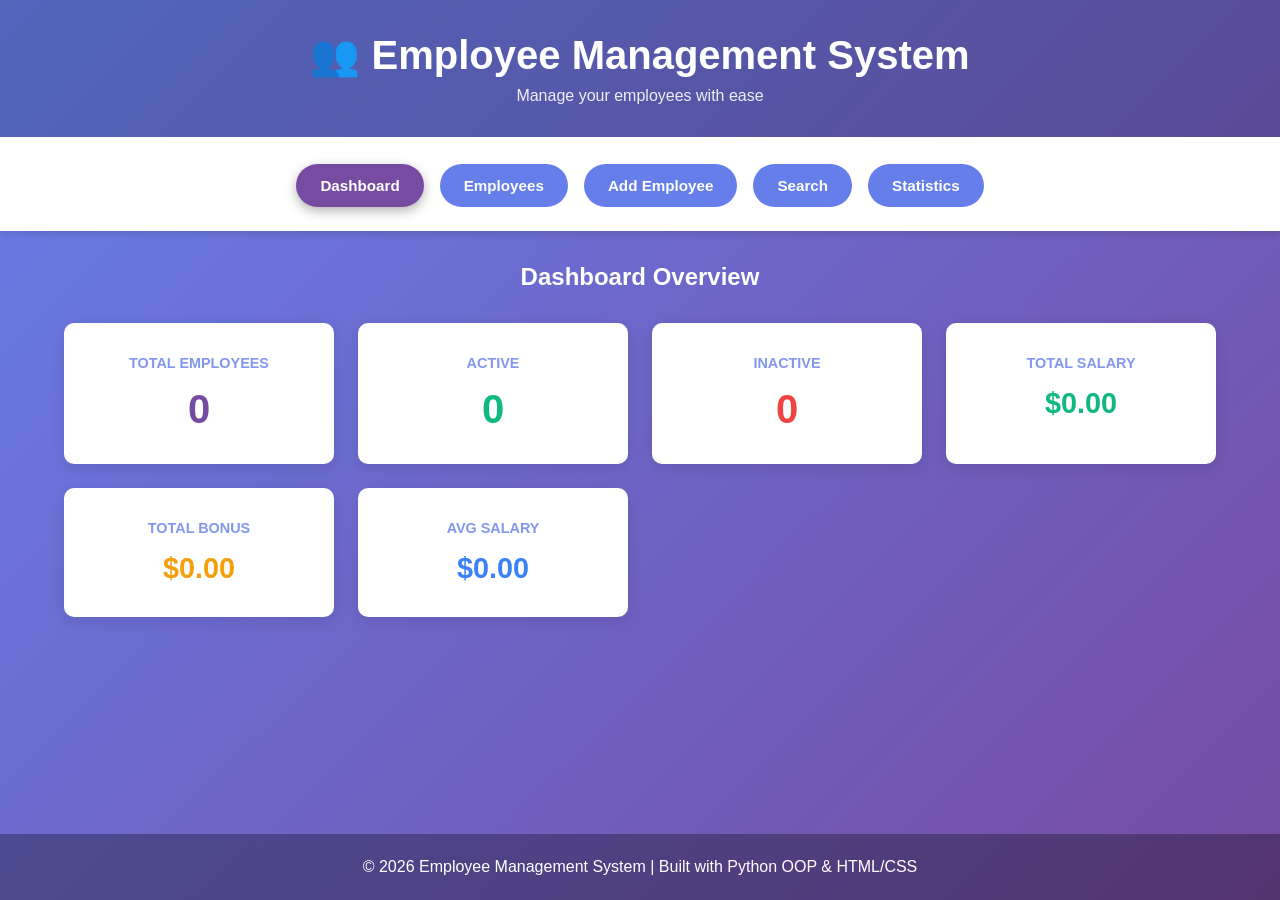
<file: Employee Management System/simple.html>
<!DOCTYPE html>
<html lang="en">
<head>
    <meta charset="UTF-8">
    <meta name="viewport" content="width=device-width, initial-scale=1.0">
    <title>Employee Management System</title>
    <style>
        * {
            margin: 0;
            padding: 0;
            box-sizing: border-box;
        }

        body {
            font-family: 'Arial', sans-serif;
            background: linear-gradient(135deg, #667eea 0%, #764ba2 100%);
            min-height: 100vh;
            display: flex;
            flex-direction: column;
        }

        header {
            background: rgba(0, 0, 0, 0.2);
            color: white;
            padding: 2rem;
            text-align: center;
            border-bottom: 3px solid white;
        }

        header h1 {
            font-size: 2.5rem;
            margin-bottom: 0.5rem;
        }

        header p {
            font-size: 1rem;
            opacity: 0.9;
        }

        nav {
            background: white;
            padding: 1.5rem;
            display: flex;
            gap: 1rem;
            flex-wrap: wrap;
            justify-content: center;
            box-shadow: 0 4px 6px rgba(0, 0, 0, 0.1);
        }

        nav button {
            background: #667eea;
            color: white;
            border: none;
            padding: 0.8rem 1.5rem;
            border-radius: 25px;
            cursor: pointer;
            font-size: 0.95rem;
            transition: all 0.3s ease;
            font-weight: bold;
        }

        nav button:hover {
            background: #764ba2;
            transform: translateY(-2px);
            box-shadow: 0 4px 12px rgba(0, 0, 0, 0.2);
        }

        nav button.active {
            background: #764ba2;
            box-shadow: 0 4px 12px rgba(0, 0, 0, 0.3);
        }

        .container {
            flex: 1;
            max-width: 1200px;
            margin: 2rem auto;
            width: 90%;
        }

        .section {
            display: none;
            animation: fadeIn 0.3s ease-in;
        }

        .section.active {
            display: block;
        }

        @keyframes fadeIn {
            from { opacity: 0; }
            to { opacity: 1; }
        }

        .dashboard {
            display: grid;
            grid-template-columns: repeat(auto-fit, minmax(250px, 1fr));
            gap: 1.5rem;
            margin-bottom: 2rem;
        }

        .card {
            background: white;
            padding: 2rem;
            border-radius: 10px;
            box-shadow: 0 4px 15px rgba(0, 0, 0, 0.1);
            text-align: center;
            transition: all 0.3s ease;
        }

        .card:hover {
            transform: translateY(-5px);
            box-shadow: 0 8px 25px rgba(0, 0, 0, 0.15);
        }

        .card h3 {
            color: #667eea;
            font-size: 0.9rem;
            text-transform: uppercase;
            margin-bottom: 1rem;
            opacity: 0.8;
        }

        .card .value {
            font-size: 2.5rem;
            font-weight: bold;
            color: #764ba2;
        }

        .table-wrapper {
            background: white;
            border-radius: 10px;
            overflow: hidden;
            box-shadow: 0 4px 15px rgba(0, 0, 0, 0.1);
            margin-bottom: 2rem;
        }

        table {
            width: 100%;
            border-collapse: collapse;
        }

        thead {
            background: #667eea;
            color: white;
        }

        th {
            padding: 1.2rem;
            text-align: left;
            font-weight: bold;
        }

        td {
            padding: 1rem 1.2rem;
            border-bottom: 1px solid #eee;
        }

        tbody tr:hover {
            background: #f9f9f9;
        }

        .form-group {
            margin-bottom: 1.5rem;
        }

        label {
            display: block;
            margin-bottom: 0.5rem;
            color: white;
            font-weight: bold;
            font-size: 0.95rem;
        }

        input, select, textarea {
            width: 100%;
            padding: 0.8rem;
            border: 2px solid white;
            border-radius: 5px;
            font-size: 1rem;
            font-family: Arial, sans-serif;
        }

        input:focus, select:focus, textarea:focus {
            outline: none;
            border-color: #764ba2;
            box-shadow: 0 0 10px rgba(118, 75, 162, 0.3);
        }

        .form-container {
            background: rgba(255, 255, 255, 0.1);
            padding: 2rem;
            border-radius: 10px;
            backdrop-filter: blur(10px);
            max-width: 600px;
            margin: 0 auto;
        }

        .form-container h2 {
            color: white;
            margin-bottom: 1.5rem;
            font-size: 1.8rem;
        }

        .btn {
            background: white;
            color: #667eea;
            border: none;
            padding: 0.9rem 2rem;
            border-radius: 25px;
            cursor: pointer;
            font-size: 1rem;
            font-weight: bold;
            transition: all 0.3s ease;
            margin-right: 0.5rem;
            margin-bottom: 0.5rem;
        }

        .btn:hover {
            background: #764ba2;
            color: white;
            transform: translateY(-2px);
            box-shadow: 0 4px 12px rgba(0, 0, 0, 0.2);
        }

        .btn-small {
            padding: 0.5rem 1rem;
            font-size: 0.85rem;
            margin: 0;
        }

        .btn-group {
            display: flex;
            gap: 0.5rem;
            flex-wrap: wrap;
        }

        .badge {
            display: inline-block;
            padding: 0.4rem 0.8rem;
            border-radius: 20px;
            font-size: 0.85rem;
            font-weight: bold;
        }

        .badge-success {
            background: #10b981;
            color: white;
        }

        .badge-danger {
            background: #ef4444;
            color: white;
        }

        .badge-info {
            background: #3b82f6;
            color: white;
        }

        .form-row {
            display: grid;
            grid-template-columns: repeat(auto-fit, minmax(200px, 1fr));
            gap: 1rem;
        }

        .message {
            padding: 1rem;
            border-radius: 5px;
            margin-bottom: 1rem;
            display: none;
        }

        .message.success {
            background: #d1fae5;
            color: #065f46;
            display: block;
            border-left: 4px solid #10b981;
        }

        .message.error {
            background: #fee2e2;
            color: #7f1d1d;
            display: block;
            border-left: 4px solid #ef4444;
        }

        footer {
            background: rgba(0, 0, 0, 0.3);
            color: white;
            text-align: center;
            padding: 1.5rem;
            margin-top: auto;
        }

        .empty-state {
            text-align: center;
            color: white;
            padding: 3rem;
        }

        .empty-state h3 {
            font-size: 1.5rem;
            margin-bottom: 1rem;
        }

        @media (max-width: 768px) {
            header h1 {
                font-size: 1.8rem;
            }

            nav {
                flex-direction: column;
                gap: 0.5rem;
            }

            nav button {
                width: 100%;
            }

            .dashboard {
                grid-template-columns: 1fr;
            }

            table {
                font-size: 0.9rem;
            }

            th, td {
                padding: 0.8rem;
            }
        }
    </style>
</head>
<body>
    <header>
        <h1>👥 Employee Management System</h1>
        <p>Manage your employees with ease</p>
    </header>

    <nav>
        <button onclick="showSection('dashboard')" class="nav-btn active">Dashboard</button>
        <button onclick="showSection('employees')" class="nav-btn">Employees</button>
        <button onclick="showSection('add')" class="nav-btn">Add Employee</button>
        <button onclick="showSection('search')" class="nav-btn">Search</button>
        <button onclick="showSection('statistics')" class="nav-btn">Statistics</button>
    </nav>

    <div class="container">
        <!-- DASHBOARD SECTION -->
        <div id="dashboard" class="section active">
            <h2 style="color: white; margin-bottom: 2rem; text-align: center;">Dashboard Overview</h2>
            <div class="dashboard">
                <div class="card">
                    <h3>Total Employees</h3>
                    <div class="value" id="totalEmps">0</div>
                </div>
                <div class="card">
                    <h3>Active</h3>
                    <div class="value" style="color: #10b981;" id="activeEmps">0</div>
                </div>
                <div class="card">
                    <h3>Inactive</h3>
                    <div class="value" style="color: #ef4444;" id="inactiveEmps">0</div>
                </div>
                <div class="card">
                    <h3>Total Salary</h3>
                    <div class="value" style="color: #10b981; font-size: 1.8rem;" id="totalSalary">$0</div>
                </div>
                <div class="card">
                    <h3>Total Bonus</h3>
                    <div class="value" style="color: #f59e0b; font-size: 1.8rem;" id="totalBonus">$0</div>
                </div>
                <div class="card">
                    <h3>Avg Salary</h3>
                    <div class="value" style="color: #3b82f6; font-size: 1.8rem;" id="avgSalary">$0</div>
                </div>
            </div>
        </div>

        <!-- EMPLOYEES SECTION -->
        <div id="employees" class="section">
            <h2 style="color: white; margin-bottom: 2rem;">All Employees</h2>
            <div class="message" id="message"></div>
            <div class="table-wrapper">
                <table>
                    <thead>
                        <tr>
                            <th>ID</th>
                            <th>Name</th>
                            <th>Department</th>
                            <th>Salary</th>
                            <th>Email</th>
                            <th>Type</th>
                            <th>Status</th>
                            <th>Actions</th>
                        </tr>
                    </thead>
                    <tbody id="employeeTable">
                        <tr>
                            <td colspan="8" style="text-align: center; color: #999;">No employees yet. Add one to get started!</td>
                        </tr>
                    </tbody>
                </table>
            </div>
        </div>

        <!-- ADD EMPLOYEE SECTION -->
        <div id="add" class="section">
            <div class="form-container">
                <h2>➕ Add New Employee</h2>
                <div class="message" id="addMessage"></div>

                <form onsubmit="addEmployee(event)">
                    <div class="form-row">
                        <div class="form-group">
                            <label>Employee ID *</label>
                            <input type="text" id="empId" placeholder="E001" required>
                        </div>
                        <div class="form-group">
                            <label>Employee Type *</label>
                            <select id="empType" onchange="updateTypeFields()" required>
                                <option value="">Select Type</option>
                                <option value="fulltime">Full-Time</option>
                                <option value="parttime">Part-Time</option>
                                <option value="contract">Contract</option>
                            </select>
                        </div>
                    </div>

                    <div class="form-row">
                        <div class="form-group">
                            <label>Name *</label>
                            <input type="text" id="empName" placeholder="John Doe" required>
                        </div>
                        <div class="form-group">
                            <label>Department *</label>
                            <input type="text" id="empDept" placeholder="IT, HR, Finance..." required>
                        </div>
                    </div>

                    <div class="form-row">
                        <div class="form-group">
                            <label>Email *</label>
                            <input type="email" id="empEmail" placeholder="john@example.com" required>
                        </div>
                        <div class="form-group">
                            <label>Phone *</label>
                            <input type="tel" id="empPhone" placeholder="(555) 123-4567" required>
                        </div>
                    </div>

                    <div class="form-row">
                        <div class="form-group">
                            <label>Salary *</label>
                            <input type="number" id="empSalary" placeholder="50000" min="0" step="0.01" required>
                        </div>
                        <div class="form-group">
                            <label>Joining Date *</label>
                            <input type="date" id="empDate" required>
                        </div>
                    </div>

                    <!-- Full-Time Fields -->
                    <div id="ftFields" style="display: none;">
                        <div class="form-group">
                            <label>Benefits (comma-separated)</label>
                            <textarea id="empBenefits" placeholder="Health Insurance, 401K, Dental..."></textarea>
                        </div>
                    </div>

                    <!-- Part-Time Fields -->
                    <div id="ptFields" style="display: none;">
                        <div class="form-group">
                            <label>Hours per Week *</label>
                            <input type="number" id="empHours" placeholder="20" min="0" max="40" step="0.5">
                        </div>
                    </div>

                    <!-- Contract Fields -->
                    <div id="ctFields" style="display: none;">
                        <div class="form-group">
                            <label>Contract End Date *</label>
                            <input type="date" id="empEndDate">
                        </div>
                    </div>

                    <div class="btn-group">
                        <button type="submit" class="btn">✓ Add Employee</button>
                        <button type="reset" class="btn" onclick="resetForm()">Clear</button>
                    </div>
                </form>
            </div>
        </div>

        <!-- SEARCH SECTION -->
        <div id="search" class="section">
            <div class="form-container">
                <h2>🔍 Search Employees</h2>
                <div class="form-group">
                    <label>Search by ID, Name, or Department</label>
                    <input type="text" id="searchInput" placeholder="Type to search..." onkeyup="searchEmployees()">
                </div>
            </div>

            <div class="table-wrapper" style="margin-top: 2rem;">
                <table>
                    <thead>
                        <tr>
                            <th>ID</th>
                            <th>Name</th>
                            <th>Department</th>
                            <th>Salary</th>
                            <th>Status</th>
                        </tr>
                    </thead>
                    <tbody id="searchTable">
                        <tr>
                            <td colspan="5" style="text-align: center; color: #999;">Start typing to search...</td>
                        </tr>
                    </tbody>
                </table>
            </div>
        </div>

        <!-- STATISTICS SECTION -->
        <div id="statistics" class="section">
            <h2 style="color: white; margin-bottom: 2rem; text-align: center;">System Statistics</h2>
            <div class="dashboard">
                <div class="card">
                    <h3>Total Employees</h3>
                    <div class="value" id="statsTotal">0</div>
                </div>
                <div class="card">
                    <h3>Full-Time</h3>
                    <div class="value" style="color: #667eea;" id="statsFT">0</div>
                </div>
                <div class="card">
                    <h3>Part-Time</h3>
                    <div class="value" style="color: #764ba2;" id="statsPT">0</div>
                </div>
                <div class="card">
                    <h3>Contract</h3>
                    <div class="value" style="color: #f59e0b;" id="statsCT">0</div>
                </div>
            </div>

            <div style="background: white; padding: 2rem; border-radius: 10px; margin-top: 2rem; box-shadow: 0 4px 15px rgba(0, 0, 0, 0.1);">
                <h3 style="color: #667eea; margin-bottom: 1.5rem; font-size: 1.3rem;">Financial Summary</h3>
                <div style="display: grid; gap: 1rem;">
                    <div style="display: flex; justify-content: space-between; padding: 0.8rem 0; border-bottom: 1px solid #eee;">
                        <span style="font-weight: bold;">Total Annual Salary:</span>
                        <span style="color: #10b981; font-weight: bold; font-size: 1.1rem;" id="statsSalary">$0</span>
                    </div>
                    <div style="display: flex; justify-content: space-between; padding: 0.8rem 0; border-bottom: 1px solid #eee;">
                        <span style="font-weight: bold;">Total Annual Bonus:</span>
                        <span style="color: #f59e0b; font-weight: bold; font-size: 1.1rem;" id="statsBonus">$0</span>
                    </div>
                    <div style="display: flex; justify-content: space-between; padding: 0.8rem 0;">
                        <span style="font-weight: bold;">Average Salary:</span>
                        <span style="color: #3b82f6; font-weight: bold; font-size: 1.1rem;" id="statsAvg">$0</span>
                    </div>
                </div>
            </div>
        </div>
    </div>

    <footer>
        <p>© 2026 Employee Management System | Built with Python OOP & HTML/CSS</p>
    </footer>

    <script>
        // Sample data
        let employees = [];

        // Show section
        function showSection(id) {
            document.querySelectorAll('.section').forEach(s => s.classList.remove('active'));
            document.getElementById(id).classList.add('active');
            
            document.querySelectorAll('.nav-btn').forEach(btn => btn.classList.remove('active'));
            event.target.classList.add('active');

            if (id === 'dashboard' || id === 'statistics') {
                updateStatistics();
            }
        }

        // Update type fields
        function updateTypeFields() {
            const type = document.getElementById('empType').value;
            document.getElementById('ftFields').style.display = type === 'fulltime' ? 'block' : 'none';
            document.getElementById('ptFields').style.display = type === 'parttime' ? 'block' : 'none';
            document.getElementById('ctFields').style.display = type === 'contract' ? 'block' : 'none';
        }

        // Add employee
        function addEmployee(e) {
            e.preventDefault();
            
            const employee = {
                id: document.getElementById('empId').value,
                name: document.getElementById('empName').value,
                email: document.getElementById('empEmail').value,
                phone: document.getElementById('empPhone').value,
                department: document.getElementById('empDept').value,
                salary: parseFloat(document.getElementById('empSalary').value),
                date: document.getElementById('empDate').value,
                type: document.getElementById('empType').value,
                active: true
            };

            // Add type-specific fields
            if (employee.type === 'fulltime') {
                employee.benefits = document.getElementById('empBenefits').value;
                employee.bonus = employee.salary * 0.10;
            } else if (employee.type === 'parttime') {
                employee.hours = parseFloat(document.getElementById('empHours').value);
                employee.bonus = employee.salary * 0.05;
            } else if (employee.type === 'contract') {
                employee.endDate = document.getElementById('empEndDate').value;
                employee.bonus = 0;
            }

            // Check for duplicate ID
            if (employees.find(e => e.id === employee.id)) {
                showMessage('addMessage', 'Employee ID already exists!', 'error');
                return;
            }

            employees.push(employee);
            saveToLocalStorage();
            
            showMessage('addMessage', `✓ Employee ${employee.name} added successfully!`, 'success');
            document.querySelector('form').reset();
            updateTypeFields();
            
            setTimeout(() => {
                showSection('employees');
                document.querySelectorAll('.nav-btn')[1].click();
            }, 1500);
        }

        // Display employees
        function displayEmployees() {
            const table = document.getElementById('employeeTable');
            
            if (employees.length === 0) {
                table.innerHTML = '<tr><td colspan="8" style="text-align: center; color: #999;">No employees yet. Add one to get started!</td></tr>';
                return;
            }

            table.innerHTML = employees.map(emp => `
                <tr>
                    <td><strong>${emp.id}</strong></td>
                    <td>${emp.name}</td>
                    <td>${emp.department}</td>
                    <td>$${emp.salary.toLocaleString('en-US', {minimumFractionDigits: 2})}</td>
                    <td>${emp.email}</td>
                    <td><span class="badge badge-info">${emp.type}</span></td>
                    <td>${emp.active ? '<span class="badge badge-success">Active</span>' : '<span class="badge badge-danger">Inactive</span>'}</td>
                    <td>
                        <div class="btn-group">
                            <button class="btn btn-small" onclick="deleteEmployee('${emp.id}')">Delete</button>
                            <button class="btn btn-small" onclick="toggleStatus('${emp.id}')">${emp.active ? 'Deactivate' : 'Activate'}</button>
                        </div>
                    </td>
                </tr>
            `).join('');
        }

        // Delete employee
        function deleteEmployee(id) {
            if (confirm('Are you sure?')) {
                employees = employees.filter(e => e.id !== id);
                saveToLocalStorage();
                displayEmployees();
                updateStatistics();
            }
        }

        // Toggle status
        function toggleStatus(id) {
            const emp = employees.find(e => e.id === id);
            if (emp) {
                emp.active = !emp.active;
                saveToLocalStorage();
                displayEmployees();
                updateStatistics();
            }
        }

        // Search employees
        function searchEmployees() {
            const term = document.getElementById('searchInput').value.toLowerCase();
            const filtered = employees.filter(e => 
                e.id.toLowerCase().includes(term) || 
                e.name.toLowerCase().includes(term) || 
                e.department.toLowerCase().includes(term)
            );

            const table = document.getElementById('searchTable');
            if (filtered.length === 0) {
                table.innerHTML = '<tr><td colspan="5" style="text-align: center; color: #999;">No results found</td></tr>';
                return;
            }

            table.innerHTML = filtered.map(emp => `
                <tr>
                    <td><strong>${emp.id}</strong></td>
                    <td>${emp.name}</td>
                    <td>${emp.department}</td>
                    <td>$${emp.salary.toLocaleString('en-US', {minimumFractionDigits: 2})}</td>
                    <td>${emp.active ? '<span class="badge badge-success">Active</span>' : '<span class="badge badge-danger">Inactive</span>'}</td>
                </tr>
            `).join('');
        }

        // Update statistics
        function updateStatistics() {
            const active = employees.filter(e => e.active);
            const inactive = employees.filter(e => !e.active);
            const totalSalary = active.reduce((sum, e) => sum + e.salary, 0);
            const totalBonus = active.reduce((sum, e) => sum + e.bonus, 0);
            const avgSalary = active.length > 0 ? totalSalary / active.length : 0;

            // Dashboard stats
            document.getElementById('totalEmps').textContent = employees.length;
            document.getElementById('activeEmps').textContent = active.length;
            document.getElementById('inactiveEmps').textContent = inactive.length;
            document.getElementById('totalSalary').textContent = '$' + totalSalary.toLocaleString('en-US', {minimumFractionDigits: 2});
            document.getElementById('totalBonus').textContent = '$' + totalBonus.toLocaleString('en-US', {minimumFractionDigits: 2});
            document.getElementById('avgSalary').textContent = '$' + avgSalary.toLocaleString('en-US', {minimumFractionDigits: 2});

            // Statistics page
            const ft = employees.filter(e => e.type === 'fulltime').length;
            const pt = employees.filter(e => e.type === 'parttime').length;
            const ct = employees.filter(e => e.type === 'contract').length;

            document.getElementById('statsTotal').textContent = employees.length;
            document.getElementById('statsFT').textContent = ft;
            document.getElementById('statsPT').textContent = pt;
            document.getElementById('statsCT').textContent = ct;
            document.getElementById('statsSalary').textContent = '$' + totalSalary.toLocaleString('en-US', {minimumFractionDigits: 2});
            document.getElementById('statsBonus').textContent = '$' + totalBonus.toLocaleString('en-US', {minimumFractionDigits: 2});
            document.getElementById('statsAvg').textContent = '$' + avgSalary.toLocaleString('en-US', {minimumFractionDigits: 2});
        }

        // Show message
        function showMessage(elementId, text, type) {
            const msg = document.getElementById(elementId);
            msg.textContent = text;
            msg.className = `message ${type}`;
            setTimeout(() => msg.className = 'message', 3000);
        }

        // Reset form
        function resetForm() {
            updateTypeFields();
        }

        // Local storage
        function saveToLocalStorage() {
            localStorage.setItem('employees', JSON.stringify(employees));
        }

        function loadFromLocalStorage() {
            const data = localStorage.getItem('employees');
            if (data) {
                employees = JSON.parse(data);
                displayEmployees();
                updateStatistics();
            }
        }

        // Initialize
        window.addEventListener('load', () => {
            loadFromLocalStorage();
            updateStatistics();
            
            // Set today's date as default
            document.getElementById('empDate').valueAsDate = new Date();
        });
    </script>
</body>
</html>
</file>
